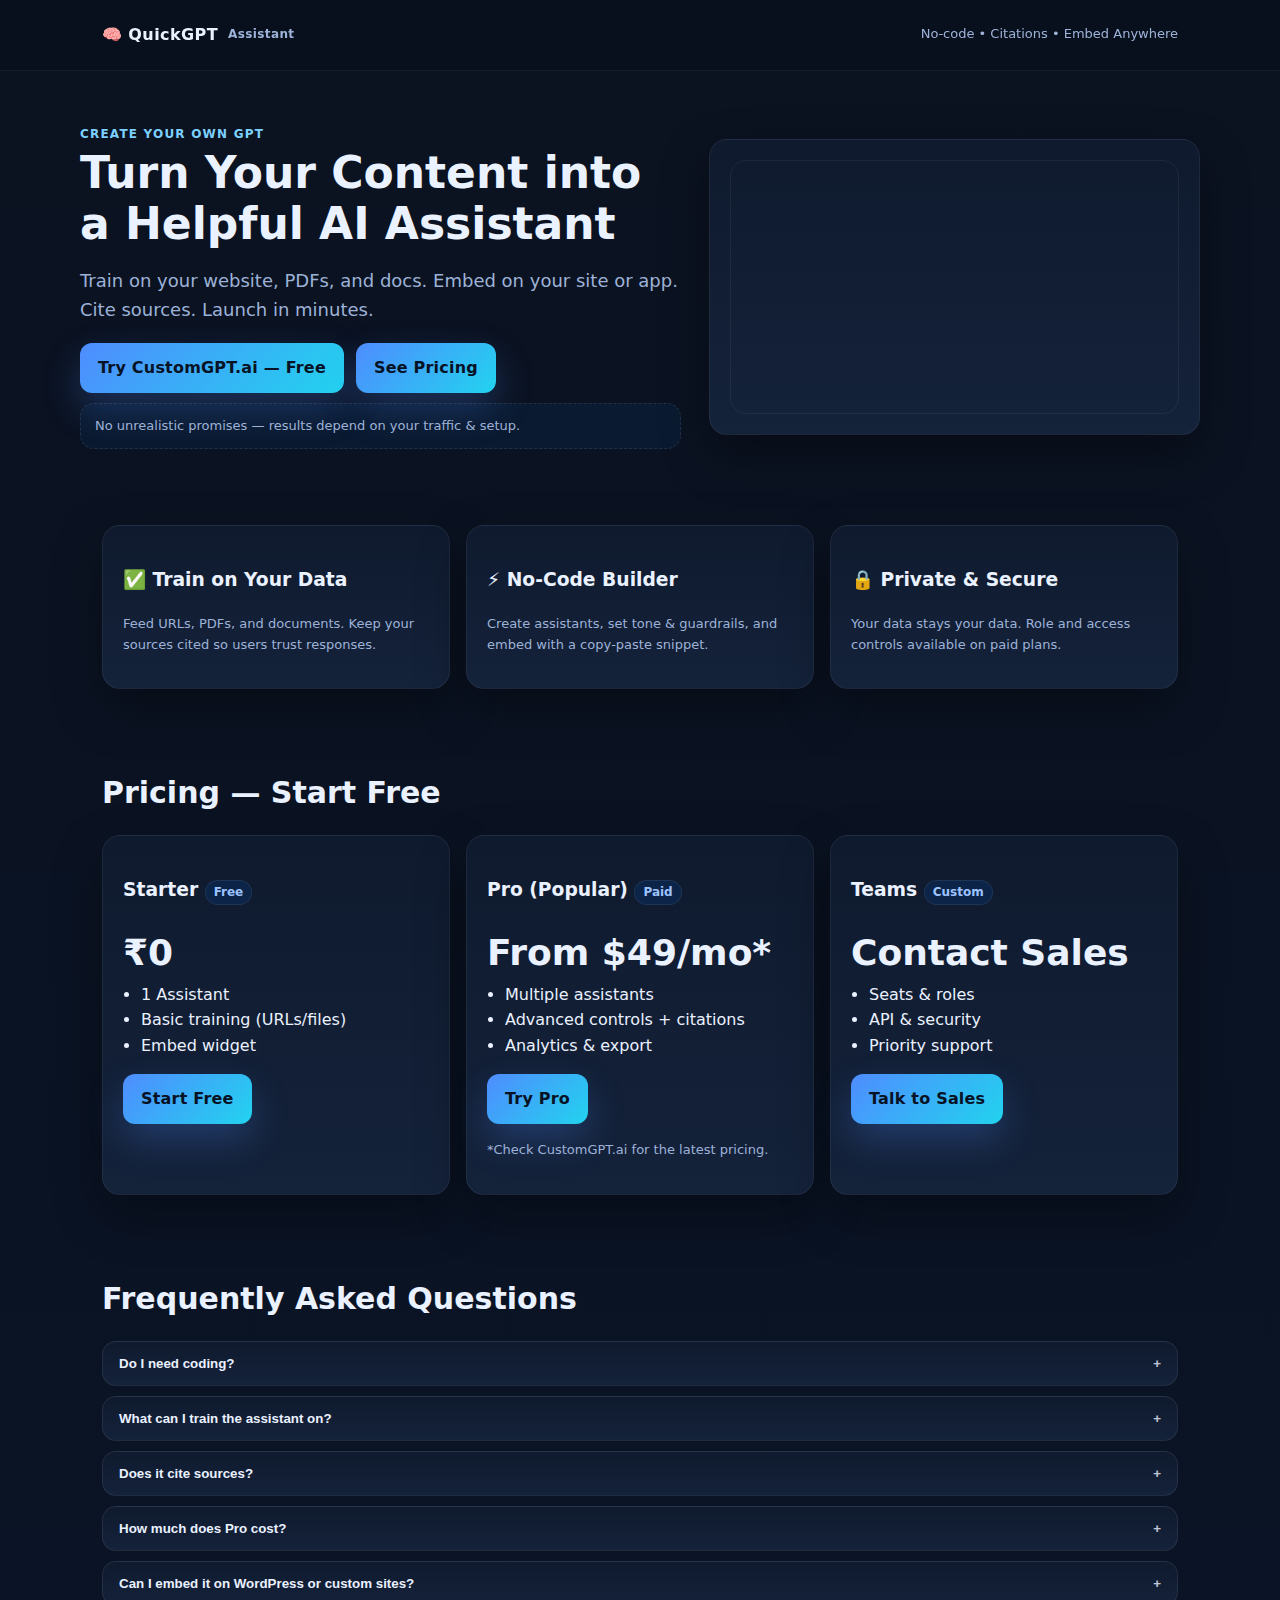
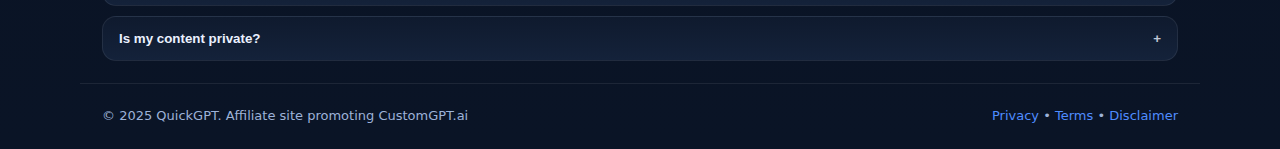
<file: index.html>
<!DOCTYPE html>
<html lang="en">
<head>
  <meta charset="utf-8" />
  <meta name="viewport" content="width=device-width, initial-scale=1" />
  <title>QuickGPT • Create Your Own GPT on Your Content</title>
  <meta name="description" content="Train a GPT chatbot on your website, PDFs, and docs. Embed anywhere. Start free with CustomGPT AI." />
  <link rel="preconnect" href="https://fonts.gstatic.com" crossorigin>
  <link rel="stylesheet" href="styles.css" />
  <link rel="icon" href="data:image/svg+xml,<svg xmlns='http://www.w3.org/2000/svg' viewBox='0 0 100 100'><circle cx='50' cy='50' r='50' fill='%234f8cff'/><text x='50' y='60' font-size='50' text-anchor='middle' fill='white'>Q</text></svg>">

  <!-- Microsoft Ads UET Tag -->
  <script>function uet_report_conversion() {window.uetq = window.uetq || [];window.uetq.push('event', 'SignupClick', {});}</script>
  <script>
  (function(w,d,t,r,u){
    var f,n,i; w[u]=w[u]||[];
    f=function(){ var o={ti:"151015499", enableAutoSpaTracking:true}; o.q=w[u]; w[u]=new UET(o); w[u].push("pageLoad"); };
    n=d.createElement(t); n.src=r; n.async=1;
    n.onload=n.onreadystatechange=function(){var s=this.readyState; s&&s!=='loaded'&&s!=='complete'||(f(),n.onload=n.onreadystatechange=null)};
    i=d.getElementsByTagName(t)[0]; i.parentNode.insertBefore(n,i);
  })(window,document,"script","//bat.bing.com/bat.js","uetq");
  </script>
  <noscript><img src="//bat.bing.com/action/0?ti=151015499&Ver=2" height="0" width="0" style="display:none; visibility:hidden;" /></noscript>
  <!-- End Microsoft Ads UET Tag -->
  <script type="text/javascript">
    (function(c,l,a,r,i,t,y){
        c[a]=c[a]||function(){(c[a].q=c[a].q||[]).push(arguments)};
        t=l.createElement(r);t.async=1;t.src="https://www.clarity.ms/tag/"+i;
        y=l.getElementsByTagName(r)[0];y.parentNode.insertBefore(t,y);
    })(window, document, "clarity", "script", "t2wl8vdgli");
</script>
  <script>function uet_report_conversion() {window.uetq = window.uetq || [];window.uetq.push('event', 'SignupClick', {});}</script>
  <script>
document.addEventListener('click', function (e) {
    const el = e.target.closest('a,button');
    if (!el) return;

    const href = (el.getAttribute('href') || '').trim().toLowerCase();
    const text = (el.textContent || '').trim().toLowerCase();

    // Match outbound links OR common CTA texts
    const outboundMatch =
        /customgpt\.ai/.test(href) ||
        /fpr=|affid=|ref=|affiliate/.test(href);
    const ctaTextMatch =
        /start free|try customgpt|get started|free trial/i.test(text);

    if (outboundMatch || ctaTextMatch) {
        console.log("Microsoft Ads Conversion Fired: SignupClick ✅");
        uet_report_conversion();
    }
});
</script>

</head>
<body>
  <nav>
    <div class="container navbar">
      <div class="logo">🧠 QuickGPT <span class="badge">Assistant</span></div>
      <div class="small">No‑code • Citations • Embed Anywhere</div>
    </div>
  </nav>

  <header class="container hero">
    <div>
      <div class="kicker">Create Your Own GPT</div>
      <h1>Turn Your Content into a Helpful AI Assistant</h1>
      <p class="lead">Train on your website, PDFs, and docs. Embed on your site or app. Cite sources. Launch in minutes.</p>
      <div style="display:flex;gap:12px;margin:18px 0 6px">
        <a class="btn" href="https://customgpt.ai/?fpr=anmol19&utm_source=bing&utm_medium=cpc&utm_campaign=customgpt" data-cta>Try CustomGPT.ai — Free</a>
        <a class="btn" href="#pricing">See Pricing</a>
      </div>
      <div class="notice small">No unrealistic promises — results depend on your traffic & setup.</div>
    </div>
    <div class="card">
      <div class="video-wrap">
        <iframe src="https://www.youtube.com/embed/taVOim2vMVs?rel=0&modestbranding=1" title="CustomGPT Overview" frameborder="0" allowfullscreen></iframe>
      </div>
    </div>
  </header>

  <section class="container grid cols-3">
    <div class="card"><h3>✅ Train on Your Data</h3><p class="small">Feed URLs, PDFs, and documents. Keep your sources cited so users trust responses.</p></div>
    <div class="card"><h3>⚡ No‑Code Builder</h3><p class="small">Create assistants, set tone & guardrails, and embed with a copy‑paste snippet.</p></div>
    <div class="card"><h3>🔒 Private & Secure</h3><p class="small">Your data stays your data. Role and access controls available on paid plans.</p></div>
  </section>

  <section id="pricing" class="container">
    <h2>Pricing — Start Free</h2>
    <div class="grid cols-3">
      <div class="card">
        <h3>Starter <span class="badge-pill">Free</span></h3>
        <div class="price">₹0</div>
        <ul class="clean"><li>1 Assistant</li><li>Basic training (URLs/files)</li><li>Embed widget</li></ul>
        <p><a class="btn" href="https://customgpt.ai/?fpr=anmol19&utm_source=bing&utm_medium=cpc&utm_campaign=customgpt" data-cta>Start Free</a></p>
      </div>
      <div class="card">
        <h3>Pro (Popular) <span class="badge-pill">Paid</span></h3>
        <div class="price">From $49/mo*</div>
        <ul class="clean"><li>Multiple assistants</li><li>Advanced controls + citations</li><li>Analytics & export</li></ul>
        <p><a class="btn" href="https://customgpt.ai/?fpr=anmol19&utm_source=bing&utm_medium=cpc&utm_campaign=customgpt" data-cta>Try Pro</a></p>
        <p class="small">*Check CustomGPT.ai for the latest pricing.</p>
      </div>
      <div class="card">
        <h3>Teams <span class="badge-pill">Custom</span></h3>
        <div class="price">Contact Sales</div>
        <ul class="clean"><li>Seats & roles</li><li>API & security</li><li>Priority support</li></ul>
        <p><a class="btn" href="https://customgpt.ai/?fpr=anmol19&utm_source=bing&utm_medium=cpc&utm_campaign=customgpt" data-cta>Talk to Sales</a></p>
      </div>
    </div>
  </section>

  <section id="faq" class="container">
    <h2>Frequently Asked Questions</h2>
    <div class="faq">
      <button class="faq-item" aria-expanded="false">
        <span>Do I need coding?</span><span class="faq-icon">+</span>
      </button>
      <div class="faq-panel">
        No — it’s a visual builder. Copy-paste a small embed on your site.
      </div>

      <button class="faq-item" aria-expanded="false">
        <span>What can I train the assistant on?</span><span class="faq-icon">+</span>
      </button>
      <div class="faq-panel">
        Web pages, PDFs, docs, knowledge bases, and more. It can cite sources.
      </div>

      <button class="faq-item" aria-expanded="false">
        <span>Does it cite sources?</span><span class="faq-icon">+</span>
      </button>
      <div class="faq-panel">
        Yes. Answers can include citations so users trust the output.
      </div>

      <button class="faq-item" aria-expanded="false">
        <span>How much does Pro cost?</span><span class="faq-icon">+</span>
      </button>
      <div class="faq-panel">
        Plans change; currently Pro starts around <strong>$49/mo</strong>. Check the pricing page for updates.
      </div>

      <button class="faq-item" aria-expanded="false">
        <span>Can I embed it on WordPress or custom sites?</span><span class="faq-icon">+</span>
      </button>
      <div class="faq-panel">
        Yes. Use a shortcode/plugin or paste the embed snippet. Works on most site builders.
      </div>

      <button class="faq-item" aria-expanded="false">
        <span>Is my content private?</span><span class="faq-icon">+</span>
      </button>
      <div class="faq-panel">
        Your data remains yours. Role-based access and privacy controls are available on paid plans.
      </div>
    </div>
  </section>

  <footer class="container">
    <div class="grid cols-2">
      <div class="small">© 2025 QuickGPT. Affiliate site promoting CustomGPT.ai</div>
      <div class="small" style="text-align:right">
        <a href="privacy.html">Privacy</a> • <a href="terms.html">Terms</a> • <a href="disclaimer.html">Disclaimer</a>
      </div>
    </div>
  </footer>

  <!-- CTA click conversion event for Microsoft Ads + FAQ toggles -->
  <script>
    (function(){
      // Conversion event for outbound CTAs
      function markClick(evt){ 
        try{ 
          var a = evt.target.closest('a'); if(!a) return;
          if(a.href && a.href.indexOf('customgpt.ai')>-1){ 
            window.uetq = window.uetq || []; 
            window.uetq.push('event','SignupClick'); 
          }
        }catch(e){}
      }
      document.addEventListener('click', markClick, true);
      document.querySelectorAll('a[data-cta]').forEach(function(a){ 
        a.setAttribute('rel','nofollow sponsored noopener'); 
        a.setAttribute('target','_blank'); 
      });

      // FAQ accordion
      document.querySelectorAll('.faq-item').forEach(function(btn){
        btn.addEventListener('click', function(){
          var open = btn.getAttribute('aria-expanded')==='true';
          document.querySelectorAll('.faq-item').forEach(function(b){ b.setAttribute('aria-expanded','false'); });
          btn.setAttribute('aria-expanded', String(!open));
        });
      });
    })();
  </script>
</body>
</html>
</file>
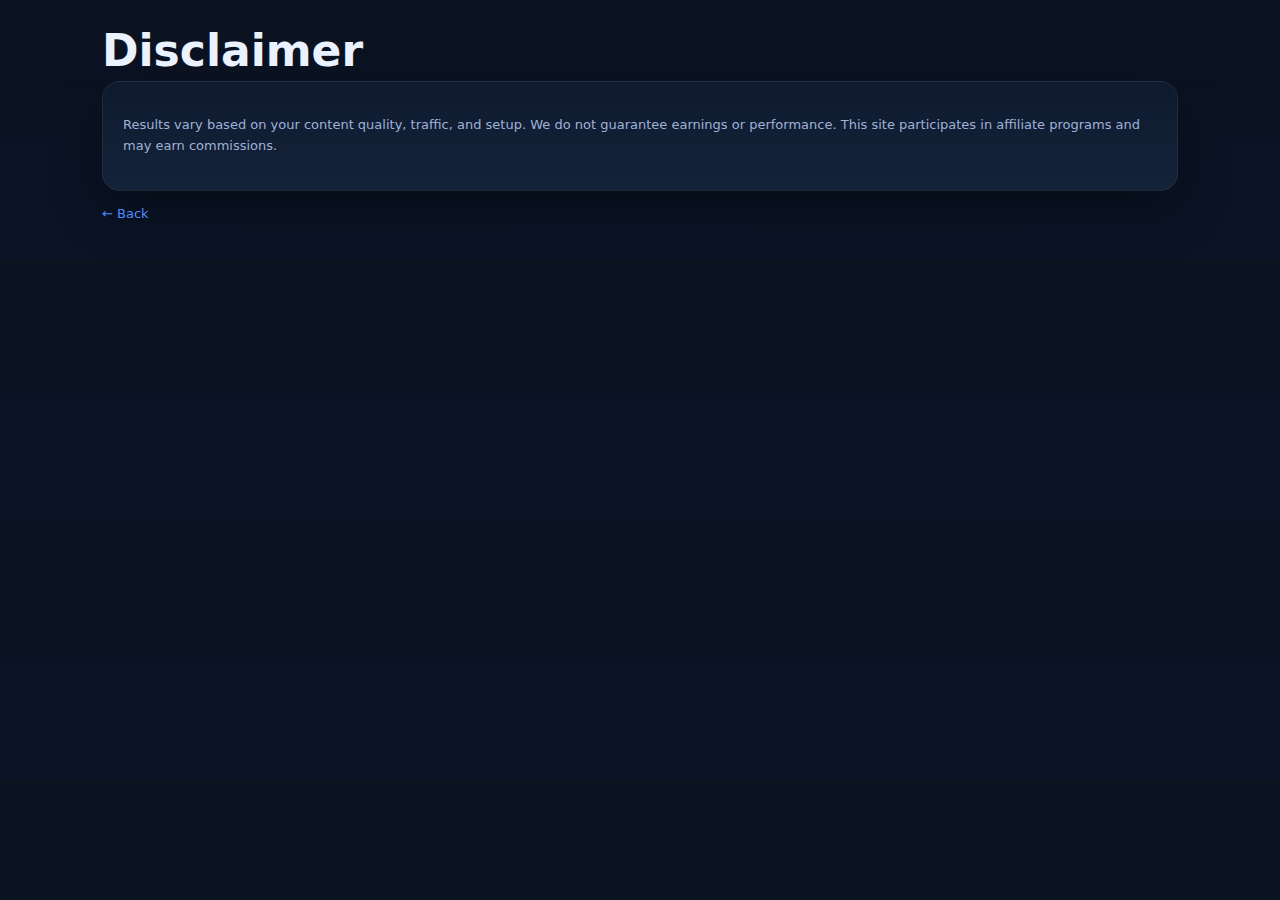
<file: disclaimer.html>
<!doctype html><html lang="en"><head>
<meta charset="utf-8"><meta name="viewport" content="width=device-width,initial-scale=1">
<title>Disclaimer • QuickGPT</title><link rel="stylesheet" href="styles.css"></head>
<body class="container"><h1>Disclaimer</h1>
<div class="card"><p class="small">Results vary based on your content quality, traffic, and setup. We do not guarantee earnings or performance. This site participates in affiliate programs and may earn commissions.</p></div>
<p class="small"><a href="./">← Back</a></p>
</body></html>
</file>
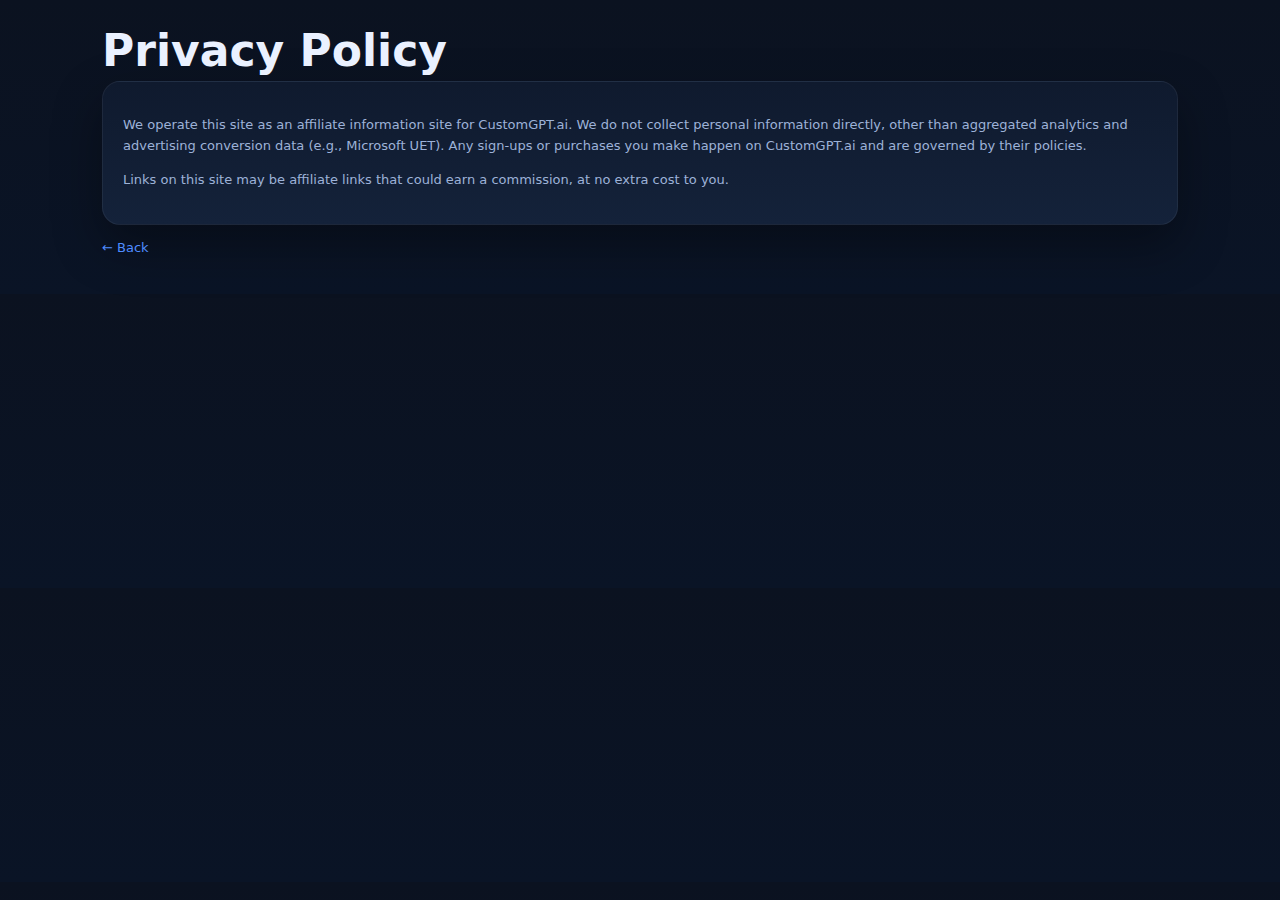
<file: privacy.html>
<!doctype html><html lang="en"><head>
<meta charset="utf-8"><meta name="viewport" content="width=device-width,initial-scale=1">
<title>Privacy Policy • QuickGPT</title><link rel="stylesheet" href="styles.css"></head>
<body class="container"><h1>Privacy Policy</h1>
<div class="card"><p class="small">We operate this site as an affiliate information site for CustomGPT.ai. We do not collect personal information directly, other than aggregated analytics and advertising conversion data (e.g., Microsoft UET). Any sign‑ups or purchases you make happen on CustomGPT.ai and are governed by their policies.</p>
<p class="small">Links on this site may be affiliate links that could earn a commission, at no extra cost to you.</p></div>
<p class="small"><a href="./">← Back</a></p>
</body></html>
</file>
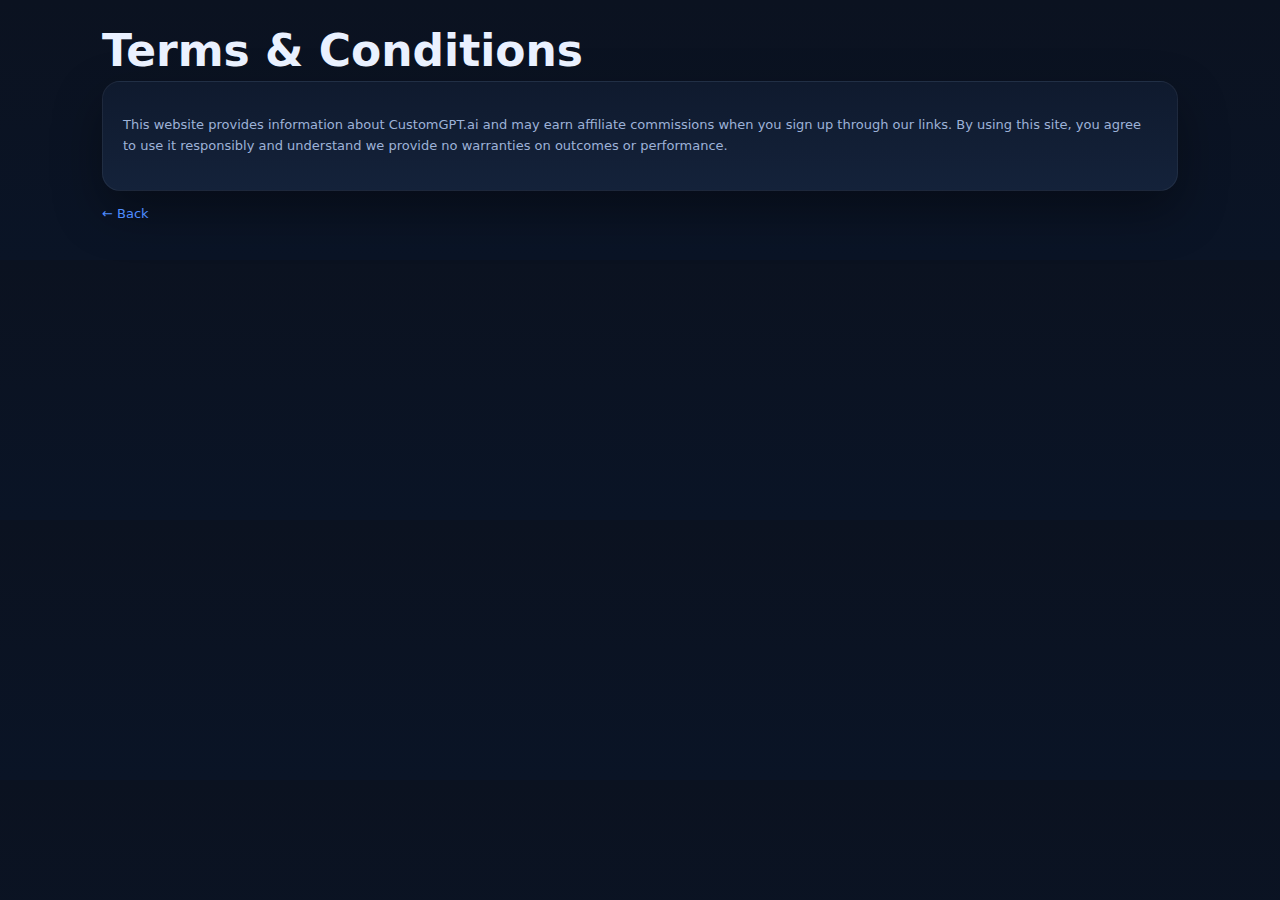
<file: terms.html>
<!doctype html><html lang="en"><head>
<meta charset="utf-8"><meta name="viewport" content="width=device-width,initial-scale=1">
<title>Terms & Conditions • QuickGPT</title><link rel="stylesheet" href="styles.css"></head>
<body class="container"><h1>Terms & Conditions</h1>
<div class="card"><p class="small">This website provides information about CustomGPT.ai and may earn affiliate commissions when you sign up through our links. By using this site, you agree to use it responsibly and understand we provide no warranties on outcomes or performance.</p></div>
<p class="small"><a href="./">← Back</a></p>
</body></html>
</file>
<file: styles.css>
:root{
  --bg:#0b1220; --panel:#0f1a2e; --soft:#14223a;
  --text:#eaf1ff; --muted:#9db2d8; --brand:#4f8cff; --accent:#22d3ee;
}
*{box-sizing:border-box}
html,body{margin:0;padding:0;background:linear-gradient(180deg,var(--bg),#0a1426);color:var(--text);
font-family:Inter,system-ui,-apple-system,Segoe UI,Roboto,Arial,sans-serif;line-height:1.6}
a{color:var(--brand);text-decoration:none}
.container{max-width:1120px;margin:0 auto;padding:22px}
nav{position:sticky;top:0;backdrop-filter:blur(10px);background:rgba(8,15,28,.65);
border-bottom:1px solid rgba(255,255,255,.06);z-index:12}
.navbar{display:flex;align-items:center;justify-content:space-between;gap:18px}
.logo{display:flex;gap:10px;align-items:center;font-weight:800;letter-spacing:.4px}
.badge{font-size:12px;color:var(--muted)}
.btn{display:inline-block;padding:12px 18px;border-radius:12px;font-weight:700;letter-spacing:.2px;
background:linear-gradient(135deg,var(--brand),var(--accent));color:#071225;
box-shadow:0 16px 36px rgba(79,140,255,.25);transition:transform .2s}
.btn:hover{transform:translateY(-2px)}
.hero{display:grid;grid-template-columns:1.1fr .9fr;gap:28px;align-items:center;padding:54px 0}
.card{background:linear-gradient(180deg,var(--panel),var(--soft));border:1px solid rgba(255,255,255,.06);
border-radius:18px;box-shadow:0 20px 48px rgba(0,0,0,.35);padding:20px}
.kicker{color:#7bd0ff;text-transform:uppercase;font-size:12px;font-weight:800;letter-spacing:.1em}
h1{font-size:44px;line-height:1.15;margin:.1em 0}
h2{font-size:30px;margin:1.2em 0 .6em}
.lead{color:var(--muted);font-size:18px}
.grid{display:grid;gap:16px}
.grid.cols-3{grid-template-columns:repeat(3,1fr)}
.grid.cols-2{grid-template-columns:repeat(2,1fr)}
@media(max-width:960px){.hero{grid-template-columns:1fr}.grid.cols-3{grid-template-columns:1fr}.grid.cols-2{grid-template-columns:1fr}}
.small{color:var(--muted);font-size:13px}
ul.clean{padding-left:18px;margin:0}
.video-wrap{position:relative;padding-top:56.25%;border-radius:16px;overflow:hidden;border:1px solid rgba(255,255,255,.06)}
.video-wrap iframe{position:absolute;inset:0;width:100%;height:100%}
hr{border:0;border-top:1px solid rgba(255,255,255,.08);margin:22px 0}
.table{width:100%;border-collapse:collapse}.table td{border-bottom:1px solid rgba(255,255,255,.08);padding:10px 0;color:var(--muted)}
footer{padding:34px 0;border-top:1px solid rgba(255,255,255,.08);color:var(--muted)}
.notice{background:#0a1a30;border:1px dashed rgba(255,255,255,.1);border-radius:14px;padding:12px 14px;margin-top:10px}
.price{font-size:36px;font-weight:800}
.badge-pill{display:inline-block;font-size:12px;padding:2px 8px;border-radius:999px;background:#0b2447;color:#9cc3ff;border:1px solid rgba(255,255,255,.08)}

/* FAQ accordion */
.faq { display:grid; gap:10px; }
.faq-item {
  width:100%; text-align:left; display:flex; justify-content:space-between; align-items:center;
  background:linear-gradient(180deg,var(--panel),var(--soft));
  border:1px solid rgba(255,255,255,.08); color:var(--text);
  padding:14px 16px; border-radius:14px; font-weight:700; cursor:pointer;
}
.faq-item:hover { border-color: rgba(79,140,255,.45); }
.faq-icon { opacity:.8; font-weight:900; }
.faq-panel {
  display:none; padding:14px 16px; margin-top:-6px;
  border:1px solid rgba(255,255,255,.08); border-top:none;
  border-radius:0 0 14px 14px; background:linear-gradient(180deg,var(--soft),#142031);
  color:var(--muted);
}
.faq-item[aria-expanded="true"] + .faq-panel { display:block; }
</file>
